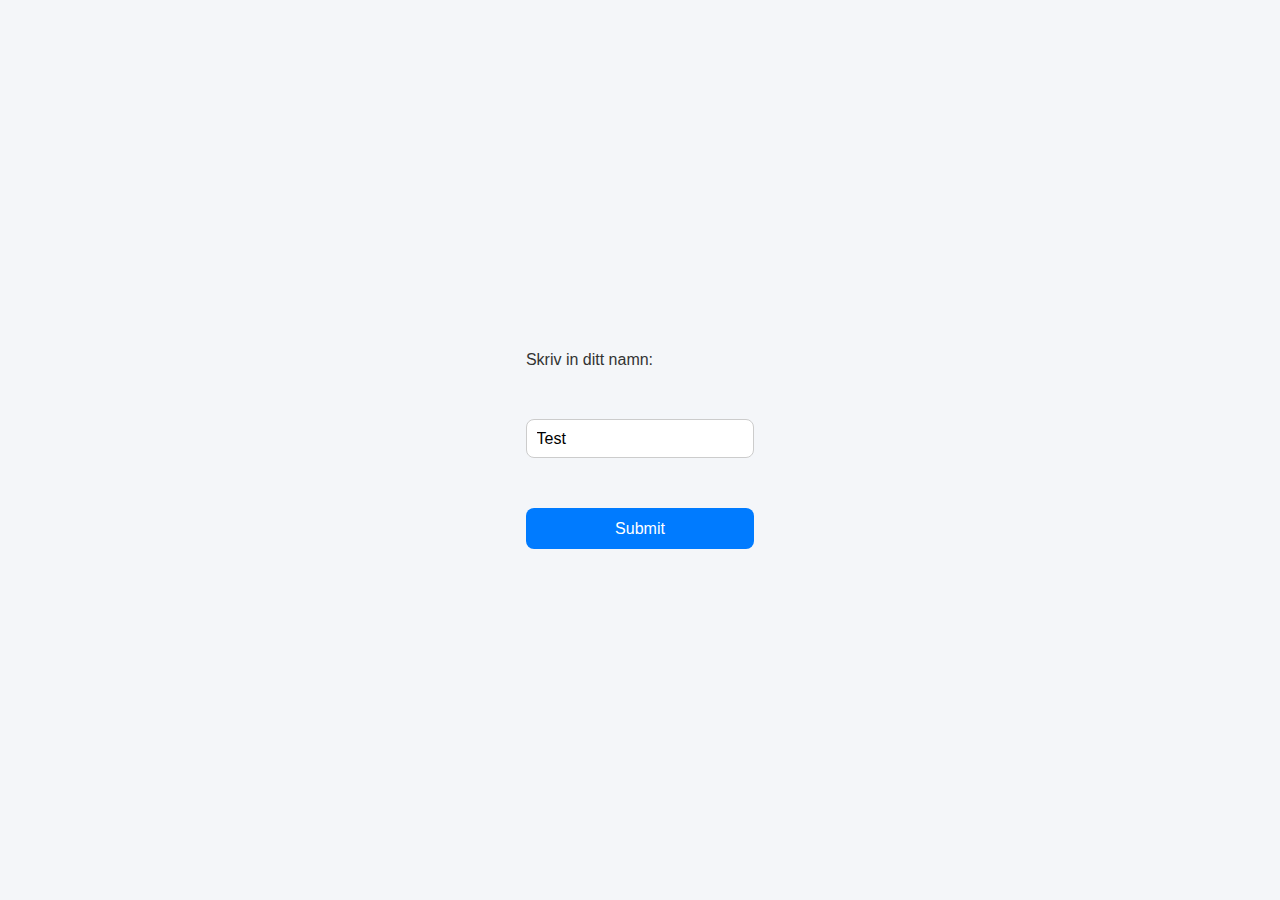
<file: index.html>
<!DOCTYPE html>
<html lang="en">
<head>
    <meta charset="UTF-8">
    <meta name="viewport" content="width=device-width, initial-scale=1.0">
    <link rel="shortcut icon" href="#" type="image/x-icon">
    <link rel="stylesheet" href="CSS/style.css">
    <title>Namn</title>
</head>
<body>
    <form action="spel.html" method="GET">
        <label for="namn">Skriv in ditt namn:</label><br>
        <input type="text" id="namn" name="namn" value="Test"><br>
        <input type="submit" value="Submit">
    </form>
</body>
</html>
</file>
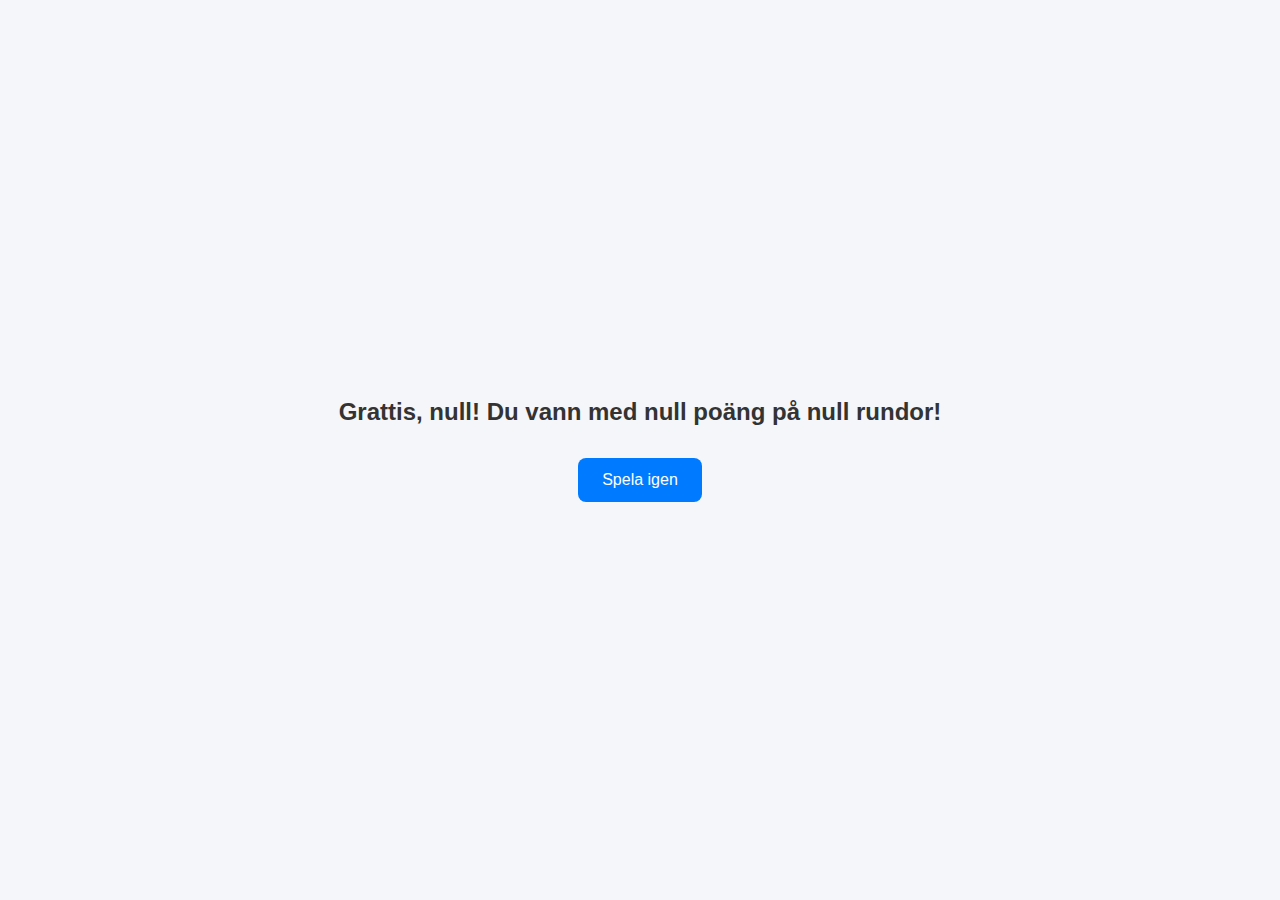
<file: resultat.html>
<!DOCTYPE html>
<html lang="sv">
<head>
    <meta charset="UTF-8">
    <meta name="viewport" content="width=device-width, initial-scale=1.0">
    <link rel="stylesheet" href="CSS/style.css">
    <script src="js/resultat.js" defer></script>
    <title>Resultat</title>
</head>
<body>
    <div class="result-container">
        <h1 id="resultText">Grattis!</h1>
        <button onclick="playAgain()">Spela igen</button>
    </div>
</body>
</html>
</file>
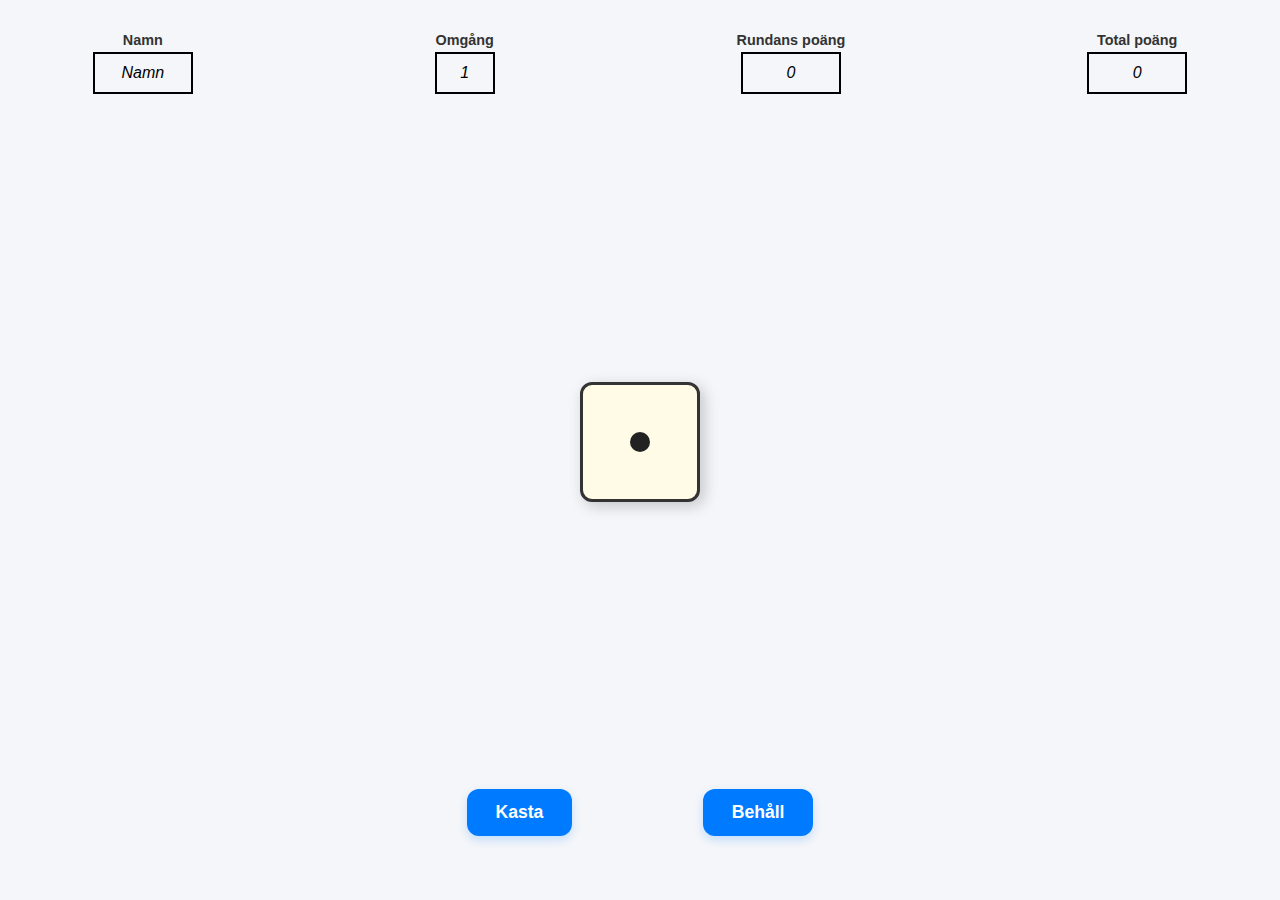
<file: spel.html>
<!DOCTYPE html>
<html lang="sv">
<head>
    <meta charset="UTF-8">
    <meta name="viewport" content="width=device-width, initial-scale=1.0">
    <link rel="stylesheet" href="CSS/style.css">
    <script src="js/script.js" defer></script>
    <title>Pig Game</title>
</head>
<body>
    <div class="container">
        <div class="top-bar">
            <div class="info-box">
                <label for="namnBox">Namn</label>
                <div class="box" id="namnBox">Namn</div>
            </div>
            <div class="info-box">
                <label for="omgangBox">Omgång</label>
                <div class="box small" id="omgangBox">Omgång</div>
            </div>
            <div class="info-box">
                <label for="rundanBox">Rundans poäng</label>
                <div class="box" id="rundanBox">Rundans poäng</div>
            </div>
            <div class="info-box">
                <label for="totPoangBox">Total poäng</label>
                <div class="box" id="totPoangBox">Total poäng</div>
            </div>
        </div>
        

        <div class="dice-container">
            <div class="die one show">
                <div></div>
            </div>
            <div class="die two">
                <div></div>
                <div></div>
            </div>
            <div class="die three">
                <div></div>
                <div></div>
                <div></div>
            </div>
            <div class="die four">
                <div></div>
                <div></div>
                <div></div>
                <div></div>
            </div>
            <div class="die five">
                <div></div>
                <div></div>
                <div></div>
                <div></div>
                <div></div>
            </div>
            <div class="die six">
                <div></div>
                <div></div>
                <div></div>
                <div></div>
                <div></div>
                <div></div>
            </div>
        </div>

        <div class="buttons">
            <div class="button" id="kastaBtn" onclick="setDice()">Kasta</div>
            <div class="button" id="behallBtn" onclick="setPoang()">Behåll</div>
        </div>
    </div>
</body>
</html>
</file>
<file: CSS/style.css>
*{
    margin: 0;
    padding: 0;
    border: 0;
    outline: 0;
    box-sizing: border-box;
}

body {
    font-family: 'Segoe UI', Tahoma, Geneva, Verdana, sans-serif;
    background-color: #f4f6f9;
    display: flex;
    justify-content: center;
    align-items: center;
    height: 100vh;
}

.dice-container {
    display: flex;
    justify-content: center;
    align-items: center;
    flex: 1;
}


.die {
    width: 120px;
    height: 120px;
    border-radius: 12px;
    border: 3px solid #333;
    background: #fffbe6;
    display: flex;
    flex-wrap: wrap;
    justify-content: center;
    align-content: center;
    padding: 10px;
    position: relative;
    box-shadow: 4px 4px 15px rgba(0, 0, 0, 0.2);
}

/* dots */
.die div {
    width: 20px;
    height: 20px;
    background: #222;
    border-radius: 50%;
}

/* Hide all dice by default */
.die {
    display: none;
}

/* Show only the one with 'show' class */
.die.show {
    display: flex;
}

.one{
    justify-content: center;
    align-items: center;
}

.two{
    justify-content: space-between;
    align-items: center;
}

.three{
    justify-content: space-around;
    align-items: center;
}
.three > :first-child{
    align-self: flex-start;
}
.three > :last-child{
    align-self: flex-end;
}

.four{
    justify-content: space-between;
    align-items: flex-end;
    flex-flow: row wrap;
}
.four > :first-child, .four > :nth-child(2){
    align-self: flex-start;
}
.four > :first-child, .four > :nth-child(3){
    margin-right: 50%;
}

.five{
    justify-content: space-between;
    align-items: flex-start;
    flex-flow: row wrap;
}
.five > :first-child, .five > :nth-child(4){
    margin-right: 50%;
}
.five > :nth-child(3){
    margin: 0 37.5%;
    justify-self: center;
    align-self: center;
}
.five > :last-child, .five > :nth-child(4){
    align-self: flex-end;
}

.six{
    justify-content: space-between;
    align-items: flex-start;
    flex-flow: row wrap;
}
.six > :nth-child(2n+1){
    margin-right: 50%;
}
.six > :nth-child(3), .six > :nth-child(4){
    align-self: center;
}
.six > :nth-child(5), .six > :last-child{
    align-self: flex-end;
}

.form-container {
    background-color: #ffffff;
    padding: 2rem 3rem;
    border-radius: 12px;
    box-shadow: 0 8px 20px rgba(0, 0, 0, 0.1);
}

form {
    display: flex;
    flex-direction: column;
    gap: 1rem;
}

label {
    font-size: 1rem;
    color: #333;
}

input[type="text"] {
    padding: 0.6rem;
    border: 1px solid #ccc;
    border-radius: 8px;
    font-size: 1rem;
    transition: border-color 0.2s;
}

input[type="text"]:focus {
    border-color: #007BFF;
    outline: none;
}

input[type="submit"] {
    padding: 0.7rem;
    background-color: #007BFF;
    color: #fff;
    font-size: 1rem;
    border: none;
    border-radius: 8px;
    cursor: pointer;
    transition: background-color 0.2s;
}

input[type="submit"]:hover {
    background-color: #0056b3;
}

.container {
    width: 100%;
    height: 100vh;
    padding: 2rem;
    display: flex;
    flex-direction: column;
    align-items: center;
    justify-content: space-between;
}

.top-bar {
    display: flex;
    justify-content: space-between;
    width: 90%;
}

.box {
    border: 2px solid black;
    padding: 10px 20px;
    min-width: 100px;
    text-align: center;
    font-style: italic;
}

.box.small {
    min-width: 60px;
}

.buttons {
    display: flex;
    justify-content: space-evenly;
    width: 50%;
    padding-bottom: 2rem;
}

.button {
    background-color: #007BFF;
    color: white;
    font-size: 1.1rem;
    font-weight: bold;
    border-radius: 12px;
    padding: 0.8rem 1.8rem;
    cursor: pointer;
    box-shadow: 0 4px 10px rgba(0, 123, 255, 0.2);
    transition: all 0.25s ease;
    text-align: center;
    user-select: none;
}

.button:hover {
    background-color: #0056b3;
    transform: scale(1.05);
    box-shadow: 0 6px 15px rgba(0, 86, 179, 0.3);
}

.button:active {
    transform: scale(0.97);
}

.button.disabled {
    background-color: #ccc;
    color: #666;
    cursor: not-allowed;
    box-shadow: none;
    transform: none;
}


.info-box {
    display: flex;
    flex-direction: column;
    align-items: center;
}

.info-box label {
    margin-bottom: 4px;
    font-weight: bold;
    font-size: 0.9rem;
}

.result-container {
    display: flex;
    flex-direction: column;
    justify-content: center;
    align-items: center;
    height: 100vh;
    gap: 2rem;
    background-color: #f4f6f9;
}

.result-container h1 {
    font-size: 1.5rem;
    color: #333;
}

.result-container button {
    padding: 0.8rem 1.5rem;
    background-color: #007BFF;
    color: white;
    border: none;
    border-radius: 8px;
    font-size: 1rem;
    cursor: pointer;
    transition: background-color 0.2s;
}

.result-container button:hover {
    background-color: #0056b3;
}
</file>
